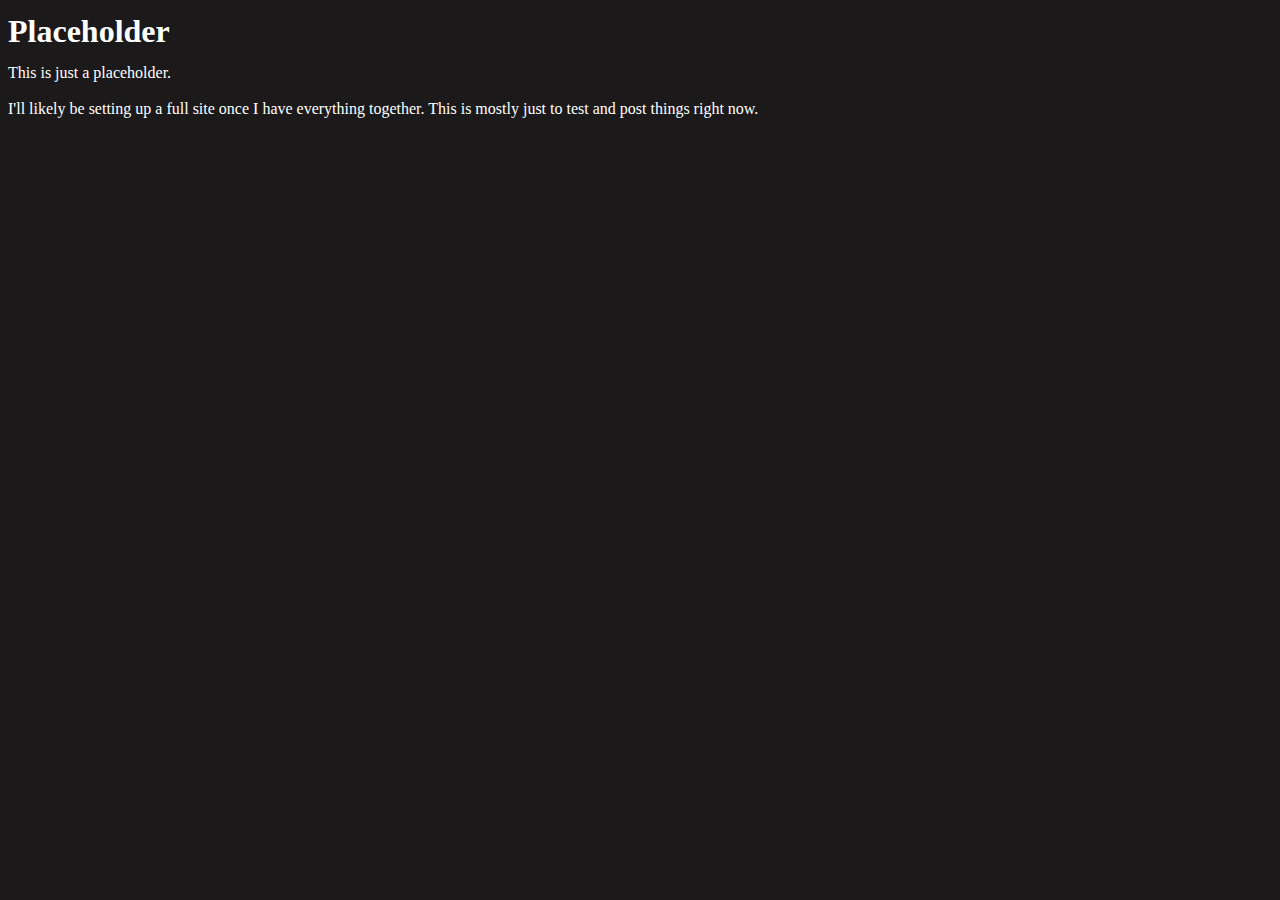
<file: index.html>
<!DOCTYPE html>
<html>
<head>
<link rel="stylesheet" href="styles.css">
</head>
<body>
<h1>Placeholder</h1>
<p>This is just a placeholder.</p>
<p>I'll likely be setting up a full site once I have everything together. This is mostly just to test and post things right now.</p>
</body>
</html>
</file>
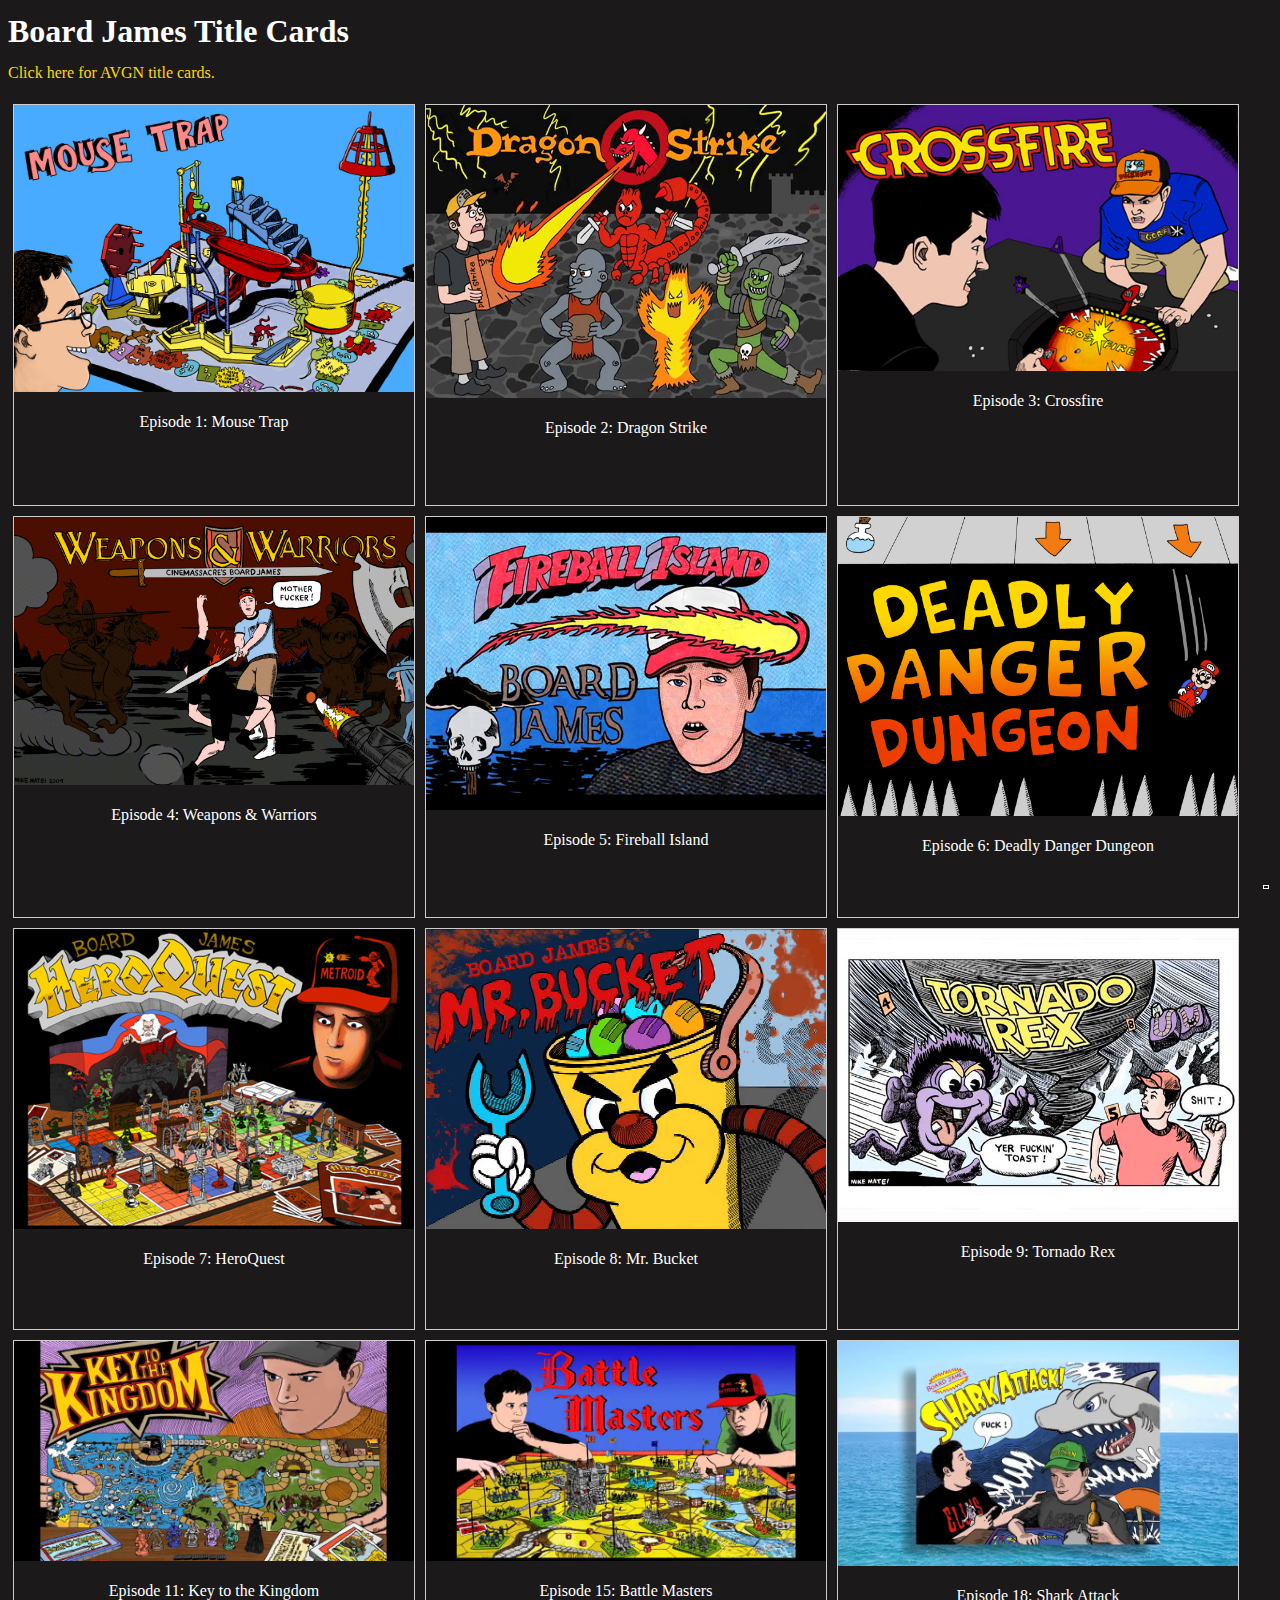
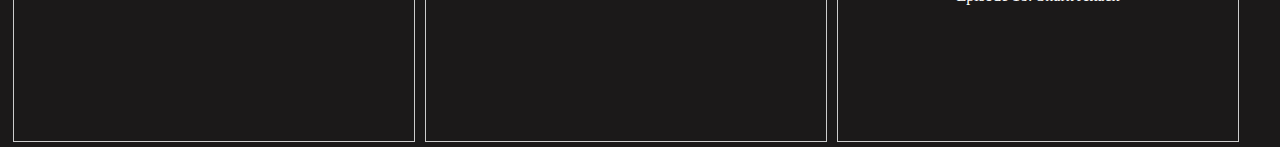
<file: board-james-title-cards.html>
<!DOCTYPE html>
<html>
    <head>
        <title>Board James Title Cards</title>
        <link rel="stylesheet" href="styles.css">
    </head>
    <body>
      <h1>Board James Title Cards</h1>
      <p><a href="title-cards.html">Click here for AVGN title cards.</a></p>
      <div class="gallery">
        <a target="_blank" href="./board-james-title-cards/episode-1.jpg">
          <img src="./board-james-title-cards/episode-1.jpg" alt="Title Card for Board James Episode 1" width="600" height="400">
        </a>
        <div class="desc">Episode 1: Mouse Trap</div>
      </div>
      <div class="gallery">
        <a target="_blank" href="./board-james-title-cards/episode-2.png">
          <img src="./board-james-title-cards/episode-2.png" alt="Title Card for Board James Episode 2" width="600" height="400">
        </a>
        <div class="desc">Episode 2: Dragon Strike</div>
      </div>
      <div class="gallery">
        <a target="_blank" href="./board-james-title-cards/episode-3.jpg">
          <img src="./board-james-title-cards/episode-3.jpg" alt="Title Card for Board James Episode 3" width="600" height="400">
        </a>
        <div class="desc">Episode 3: Crossfire</div>
      </div>
      <div class="gallery">
        <a target="_blank" href="./board-james-title-cards/episode-4.jpg">
          <img src="./board-james-title-cards/episode-4.jpg" alt="Title Card for Board James Episode 4" width="600" height="400">
        </a>
        <div class="desc">Episode 4: Weapons & Warriors</div>
      </div>
      <div class="gallery">
        <a target="_blank" href="./board-james-title-cards/episode-5.png">
          <img src="./board-james-title-cards/episode-5.png" alt="Title Card for Board James Episode 5" width="600" height="400">
        </a>
        <div class="desc">Episode 5: Fireball Island</div>
      </div>
      <div class="gallery">
        <a target="_blank" href="./board-james-title-cards/episode-6.jpg">
          <img src="./board-james-title-cards/episode-6.jpg" alt="Title Card for Board James Episode 6" width="600" height="400">
        </a>
        <div class="desc">Episode 6: Deadly Danger Dungeon</div>
      </div>
      <div class="gallery">
        <a target="_blank" href="./board-james-title-cards/episode-7.jpg">
          <img src="./board-james-title-cards/episode-7.jpg" alt="Title Card for Board James Episode 7" width="600" height="400">
        </a>
        <div class="desc">Episode 7: HeroQuest</div>
      </div>
      <div class="gallery">
        <a target="_blank" href="./board-james-title-cards/episode-8.png">
          <img src="./board-james-title-cards/episode-8.png" alt="Title Card for Board James Episode 8" width="600" height="400">
        </a>
        <div class="desc">Episode 8: Mr. Bucket</div>
      </div>
      <div class="gallery">
        <a target="_blank" href="./board-james-title-cards/episode-9.png">
          <img src="./board-james-title-cards/episode-9.png" alt="Title Card for Board James Episode 9" width="600" height="400">
        </a>
        <div class="desc">Episode 9: Tornado Rex</div>
      </div>
      <div class="gallery">
        <a target="_blank" href="./board-james-title-cards/episode-11.png">
          <img src="./board-james-title-cards/episode-11.png" alt="Title Card for Board James Episode 11" width="600" height="400">
        </a>
        <div class="desc">Episode 11: Key to the Kingdom</div>
      </div>
      <div class="gallery">
        <a target="_blank" href="./board-james-title-cards/episode-15.png">
          <img src="./board-james-title-cards/episode-15.png" alt="Title Card for Board James Episode 4" width="600" height="400">
        </a>
        <div class="desc">Episode 15: Battle Masters</div>
      </div>
      <div class="gallery">
        <a target="_blank" href="./board-james-title-cards/episode-18.png">
          <img src="./board-james-title-cards/episode-18.png" alt="Title Card for Board James Episode 18" width="600" height="400">
        </a>
        <div class="desc">Episode 18: Shark Attack</div>
      </div>
    </body>
    <footer>

    </footer>
</html>
</file>
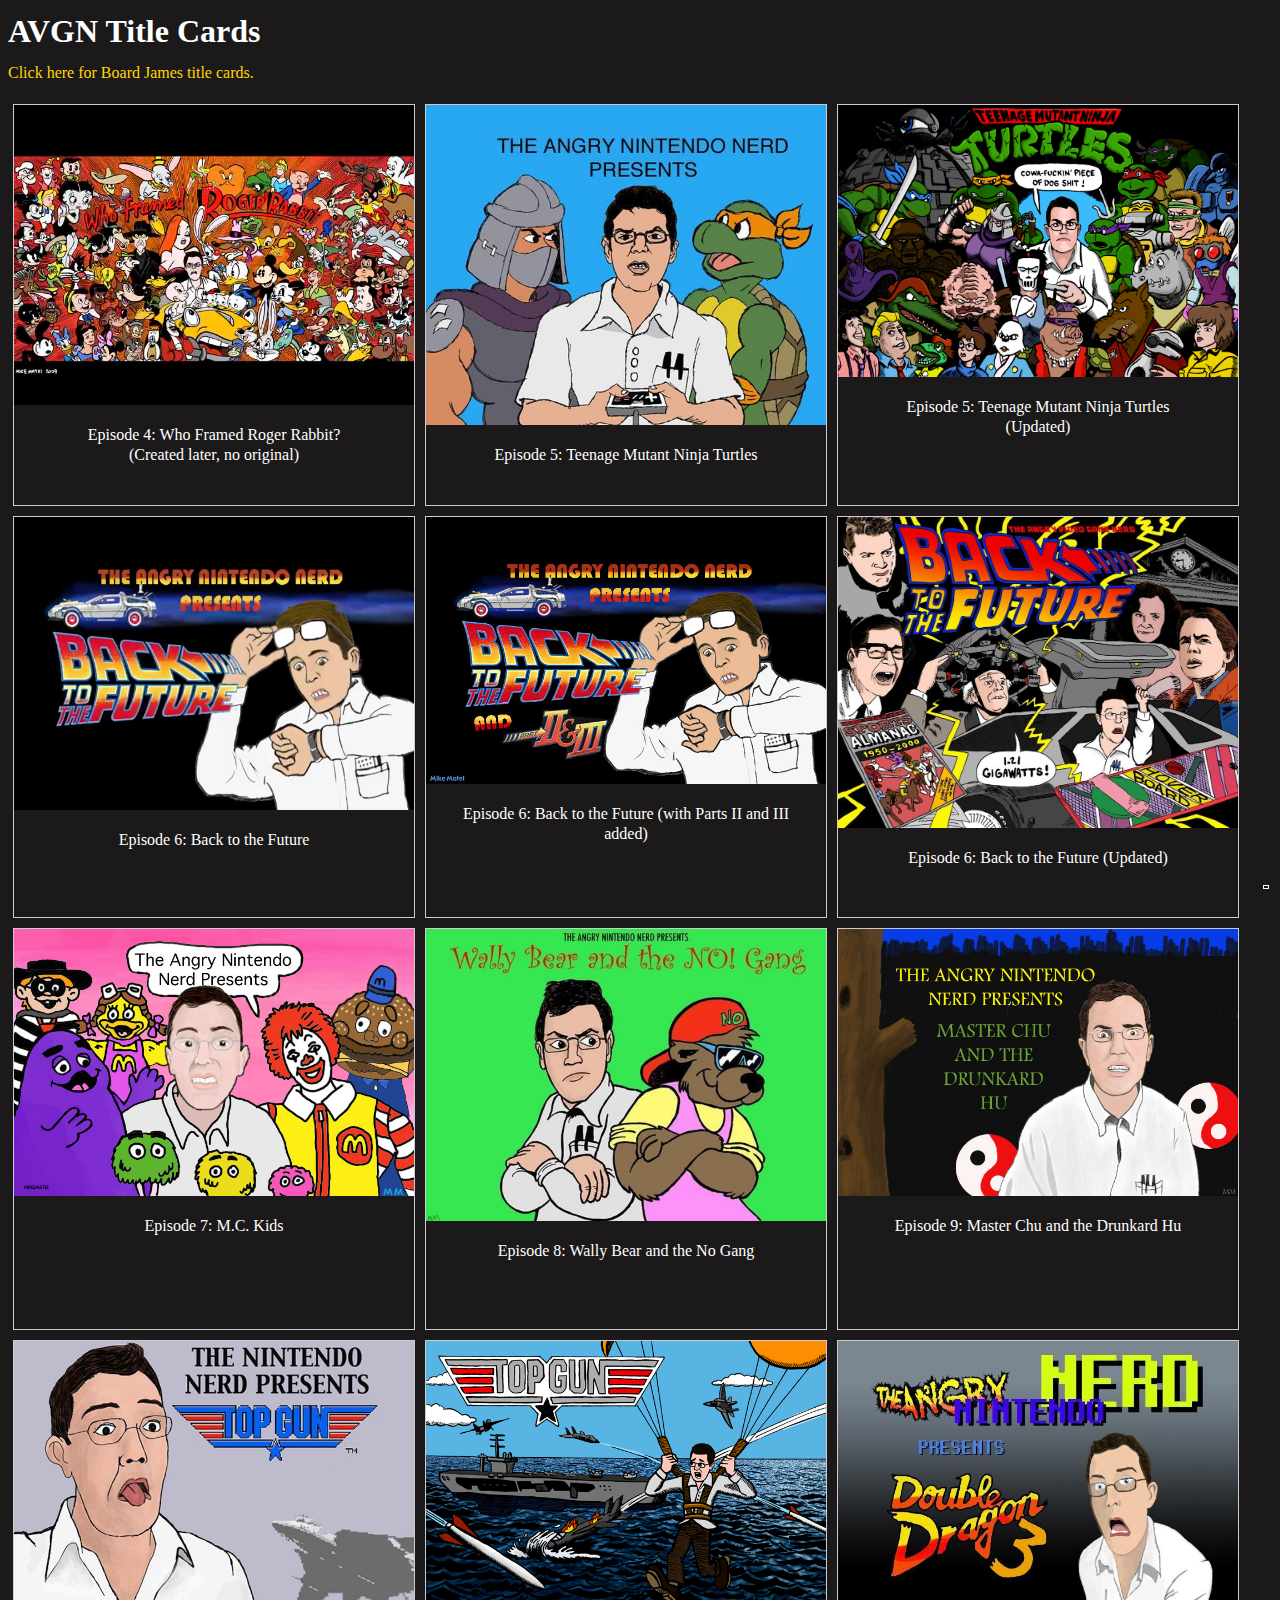
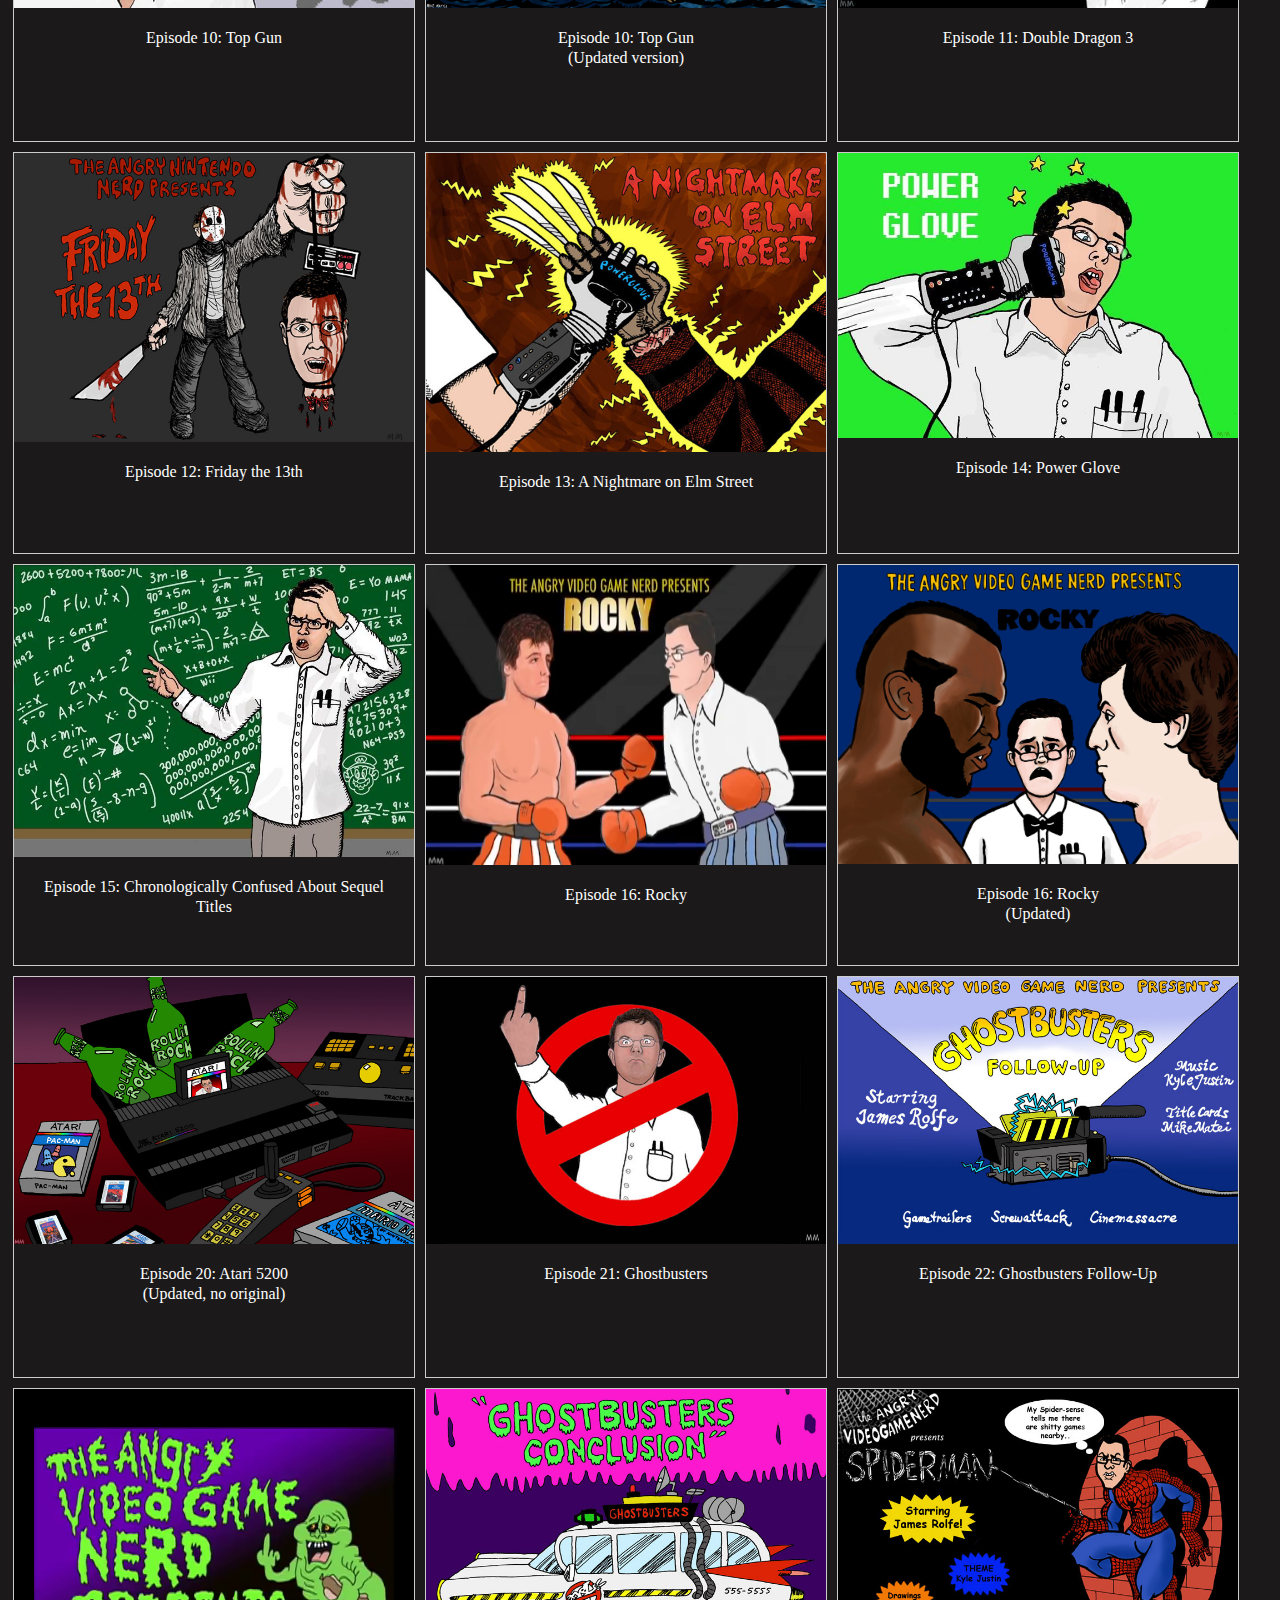
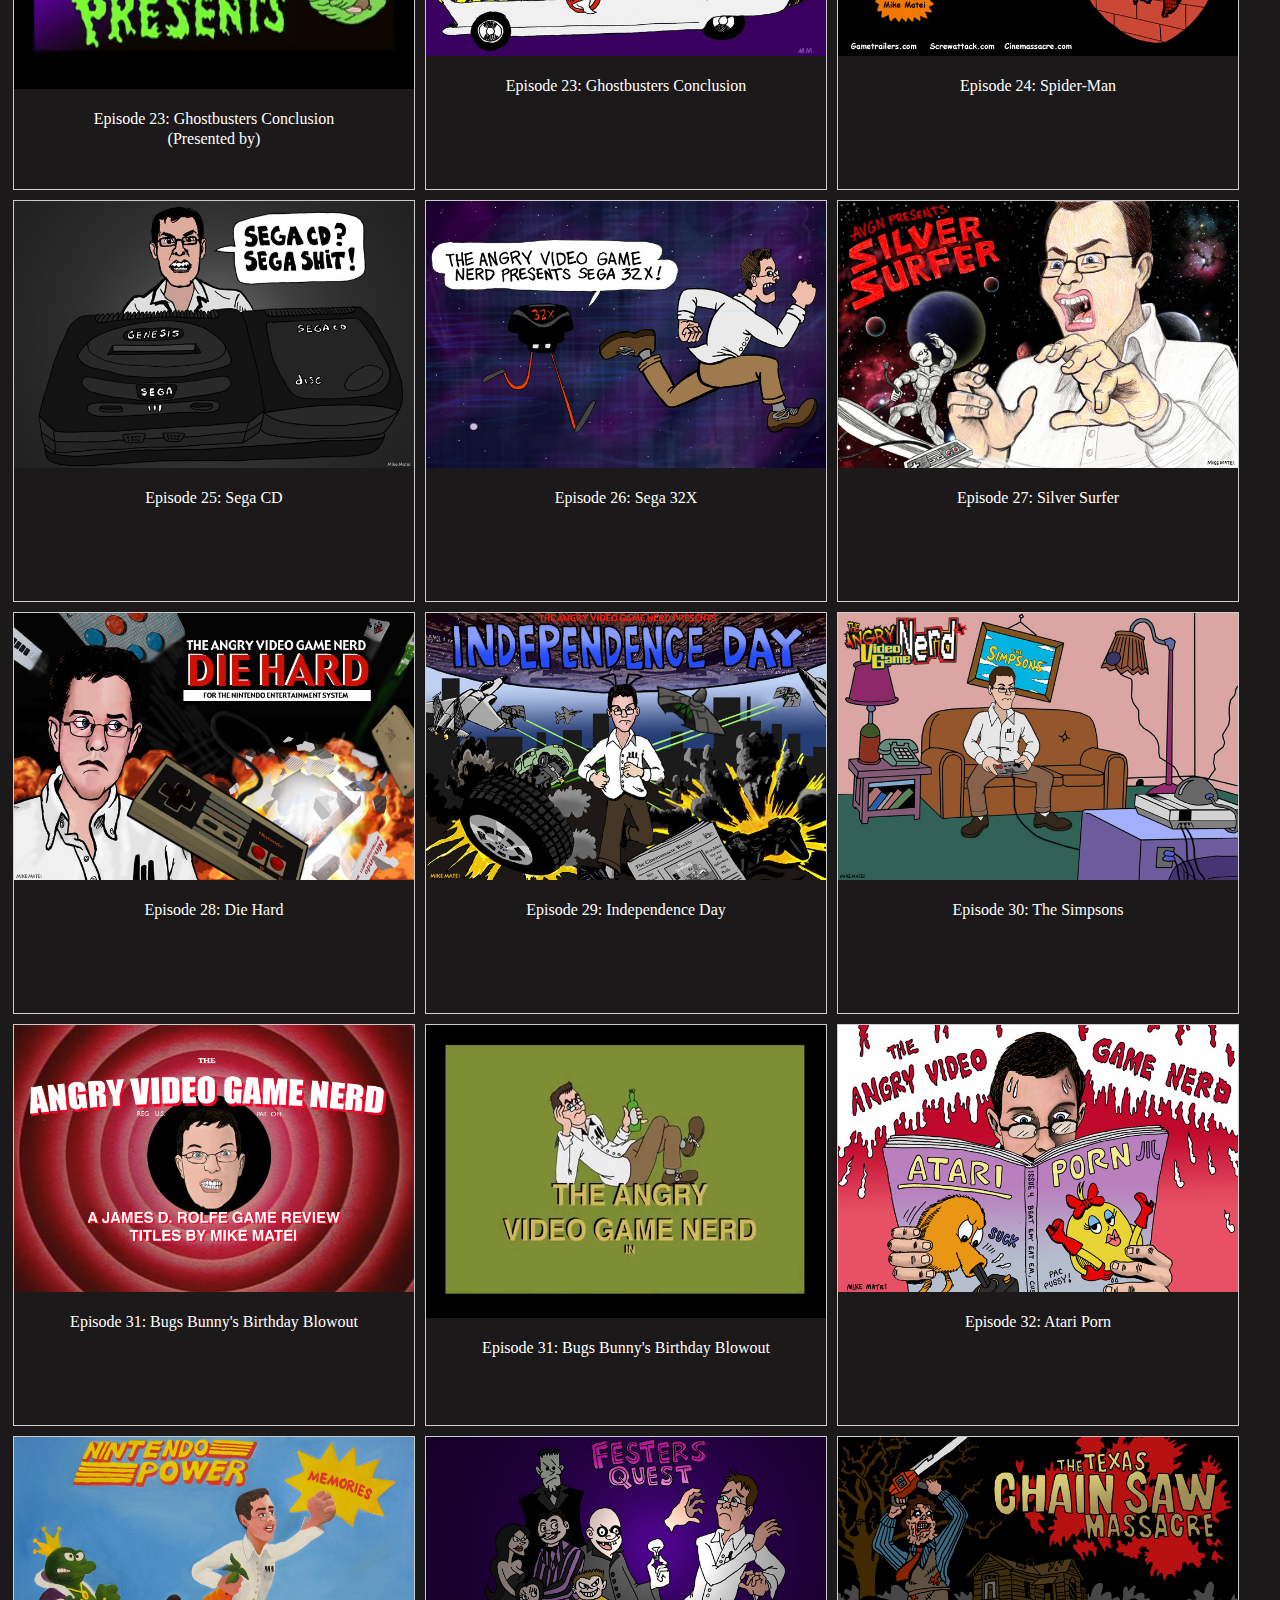
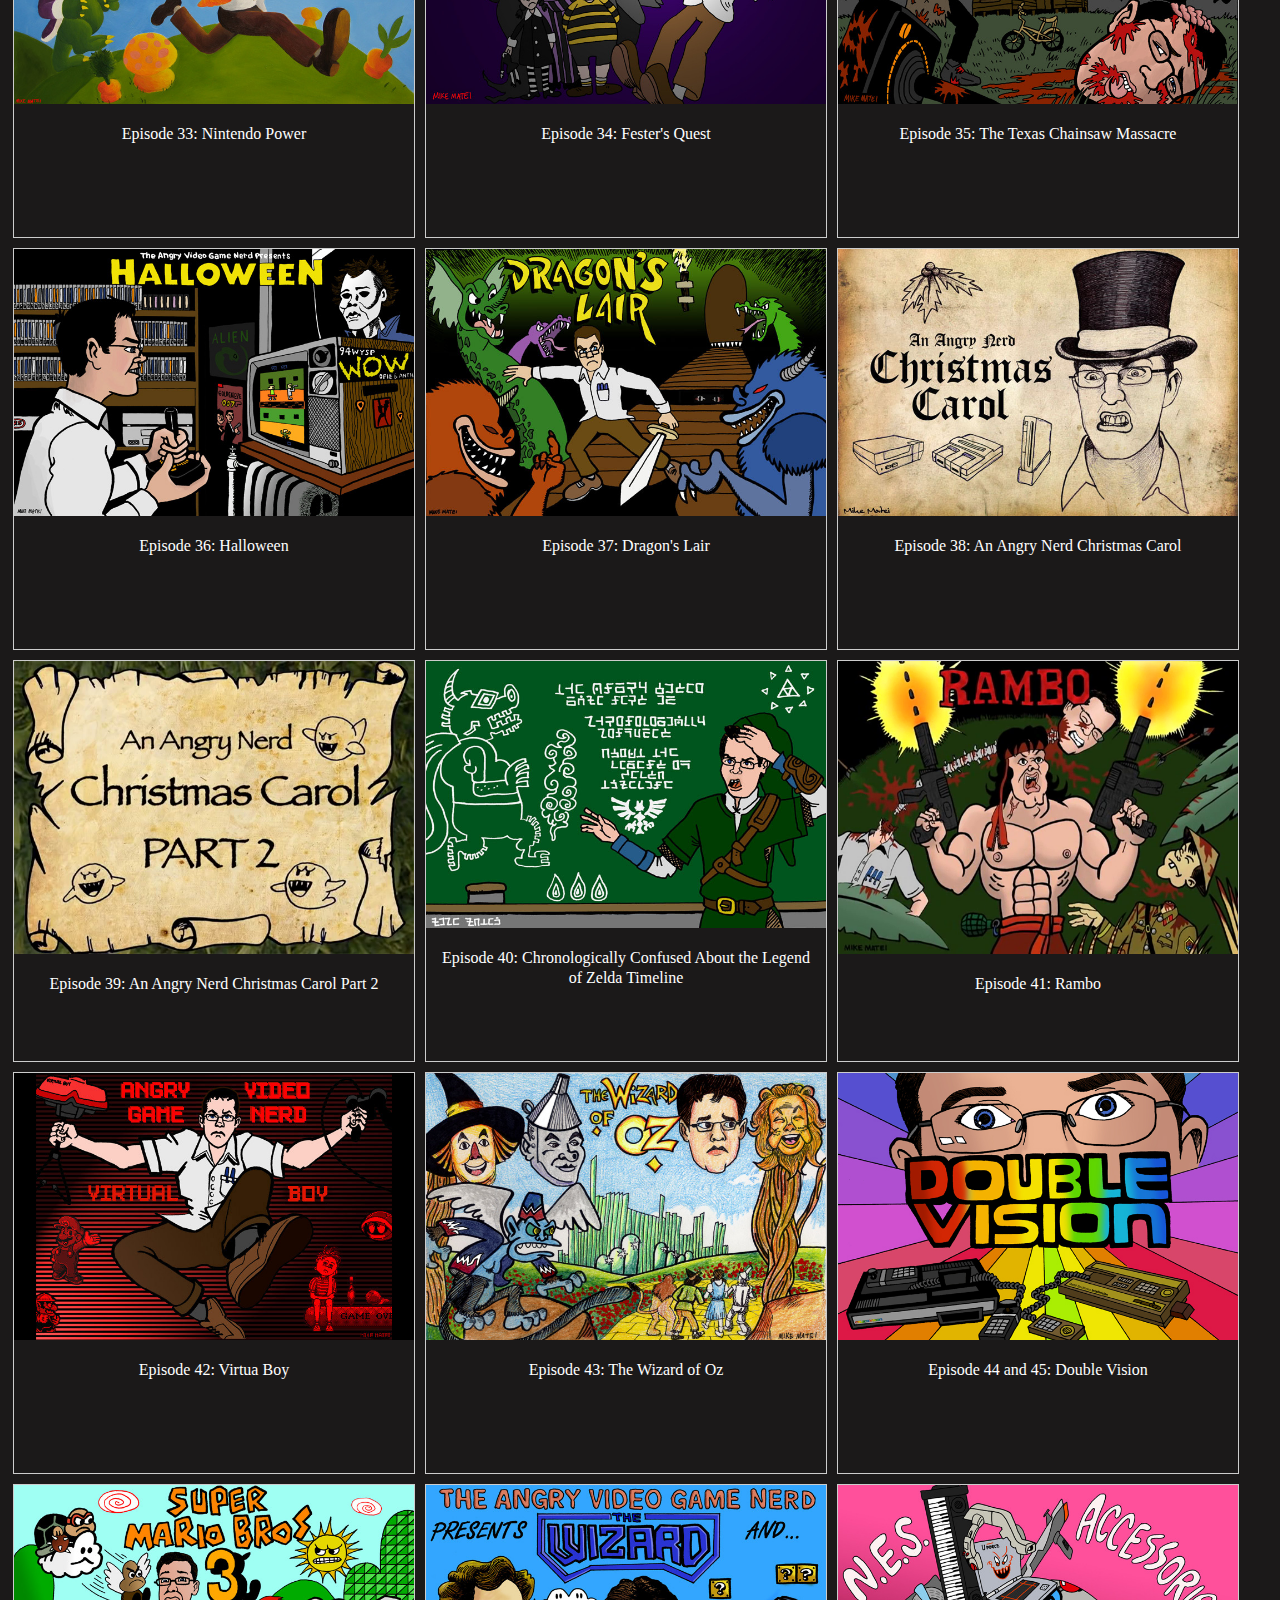
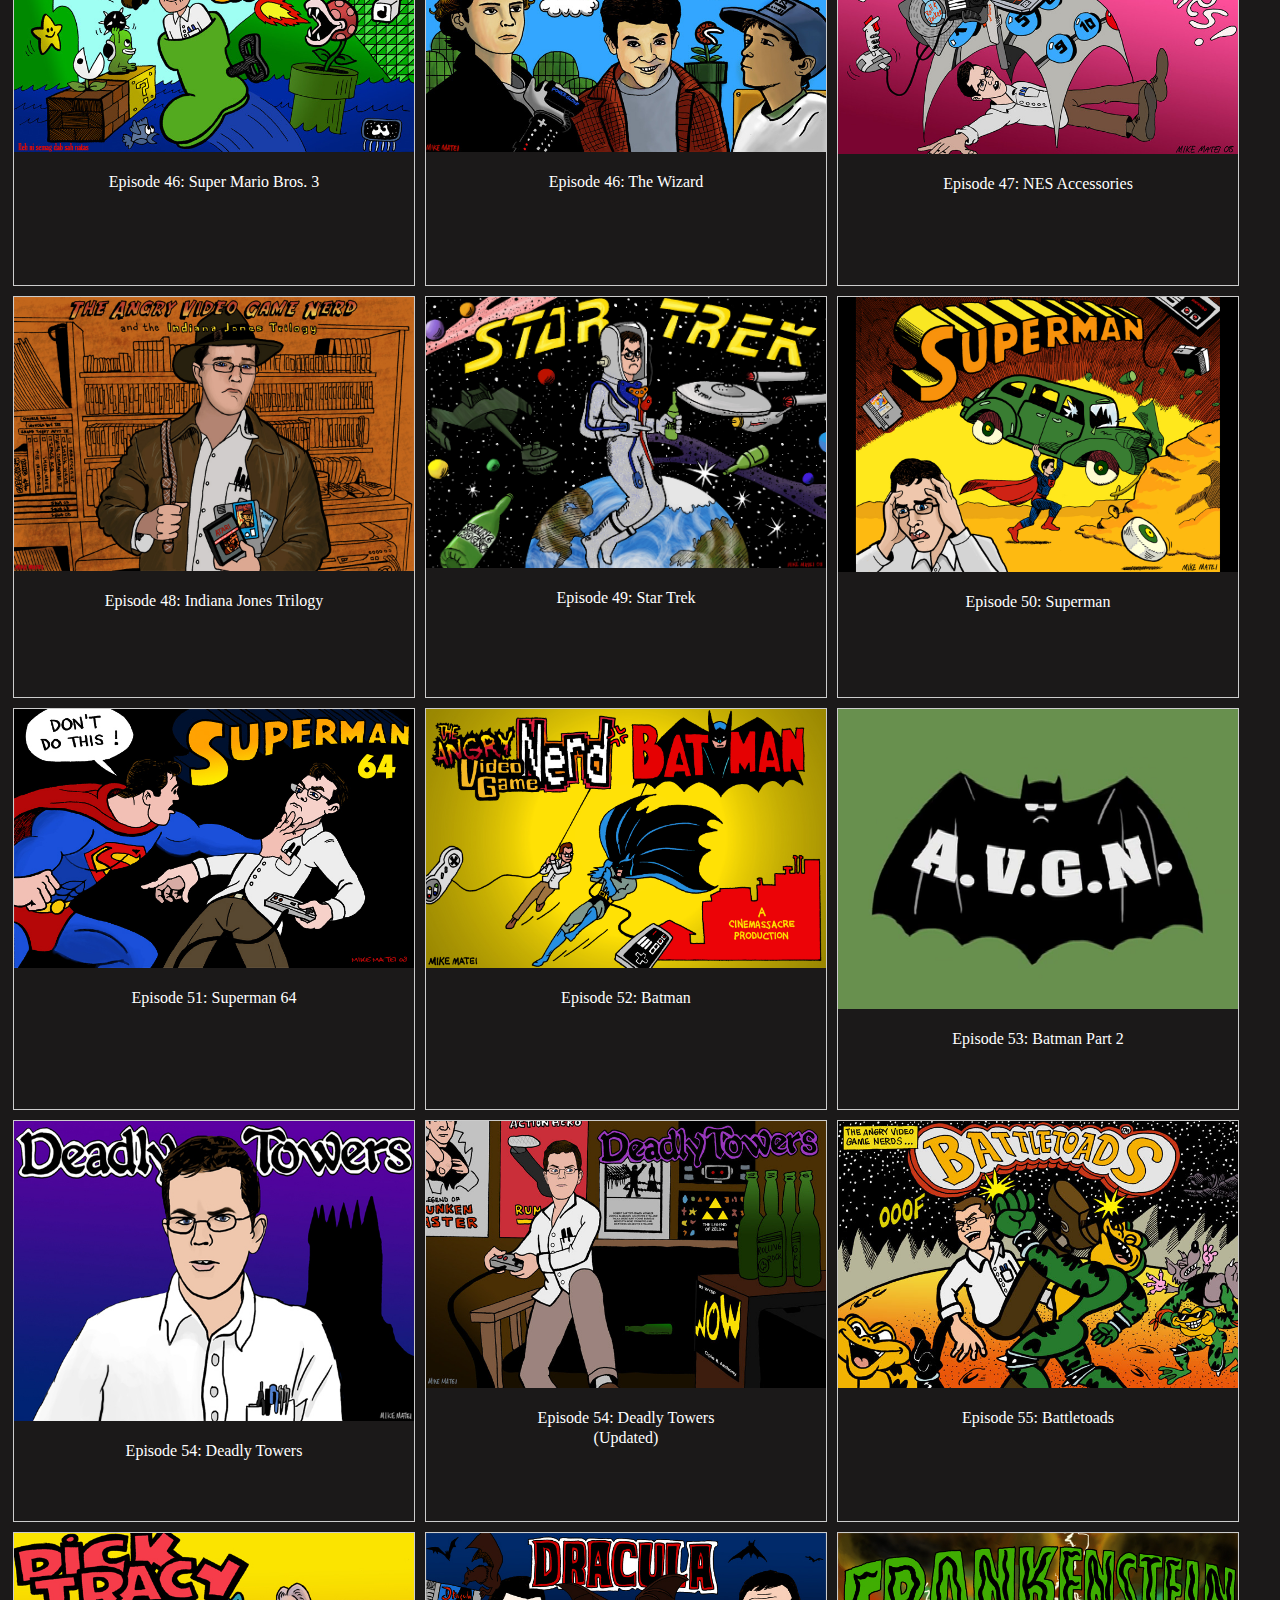
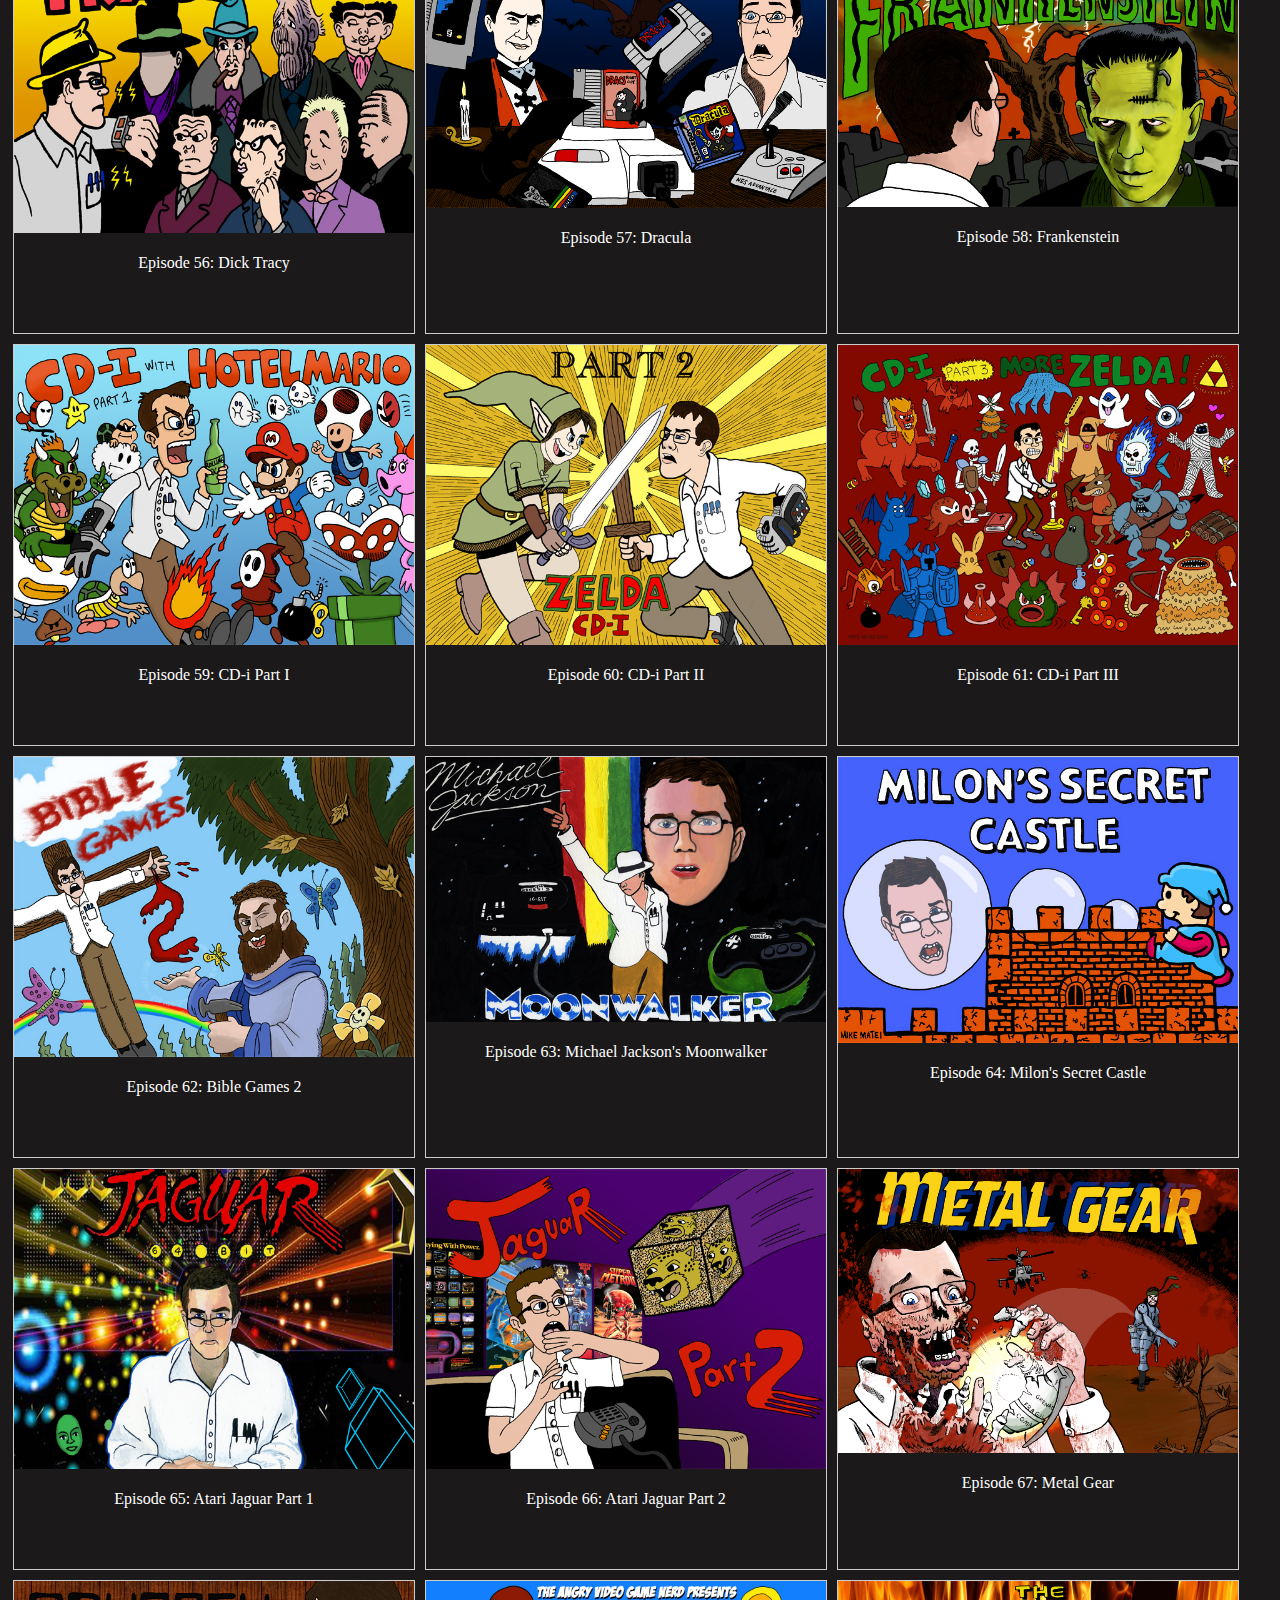
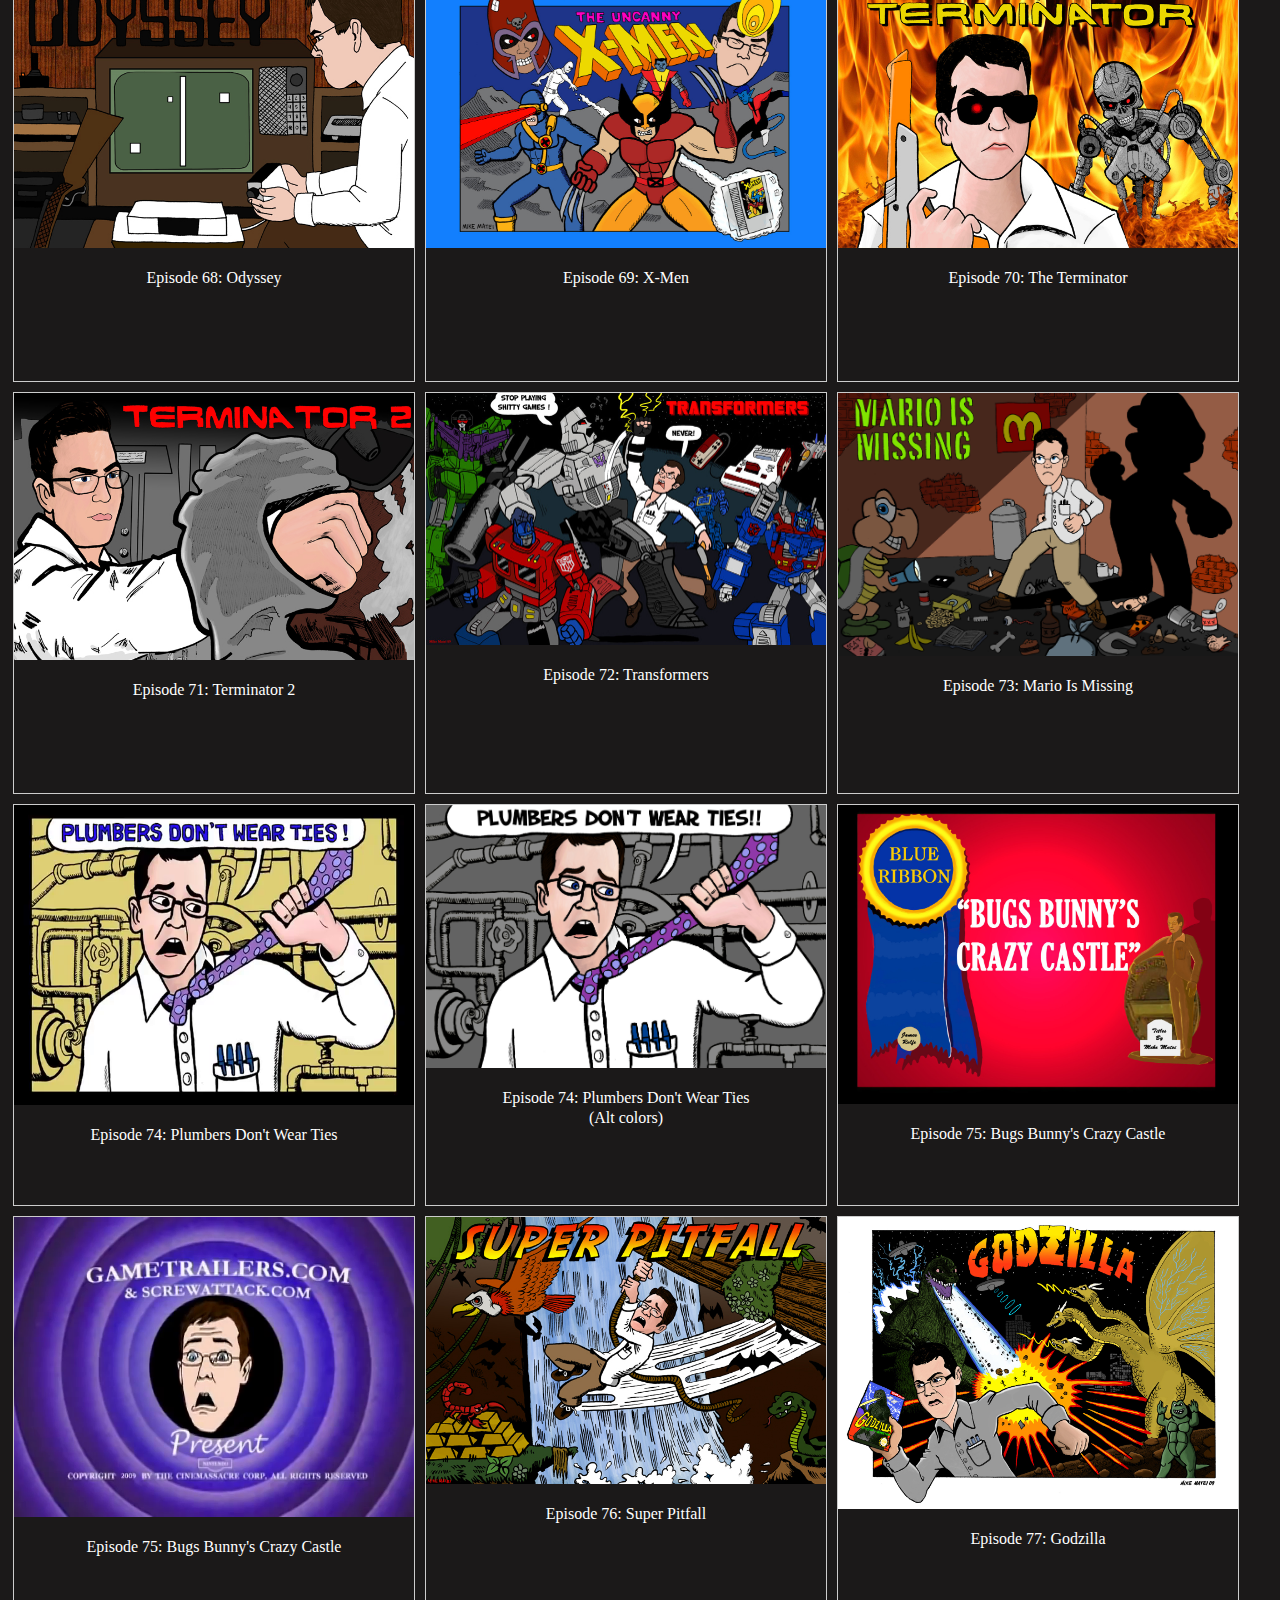
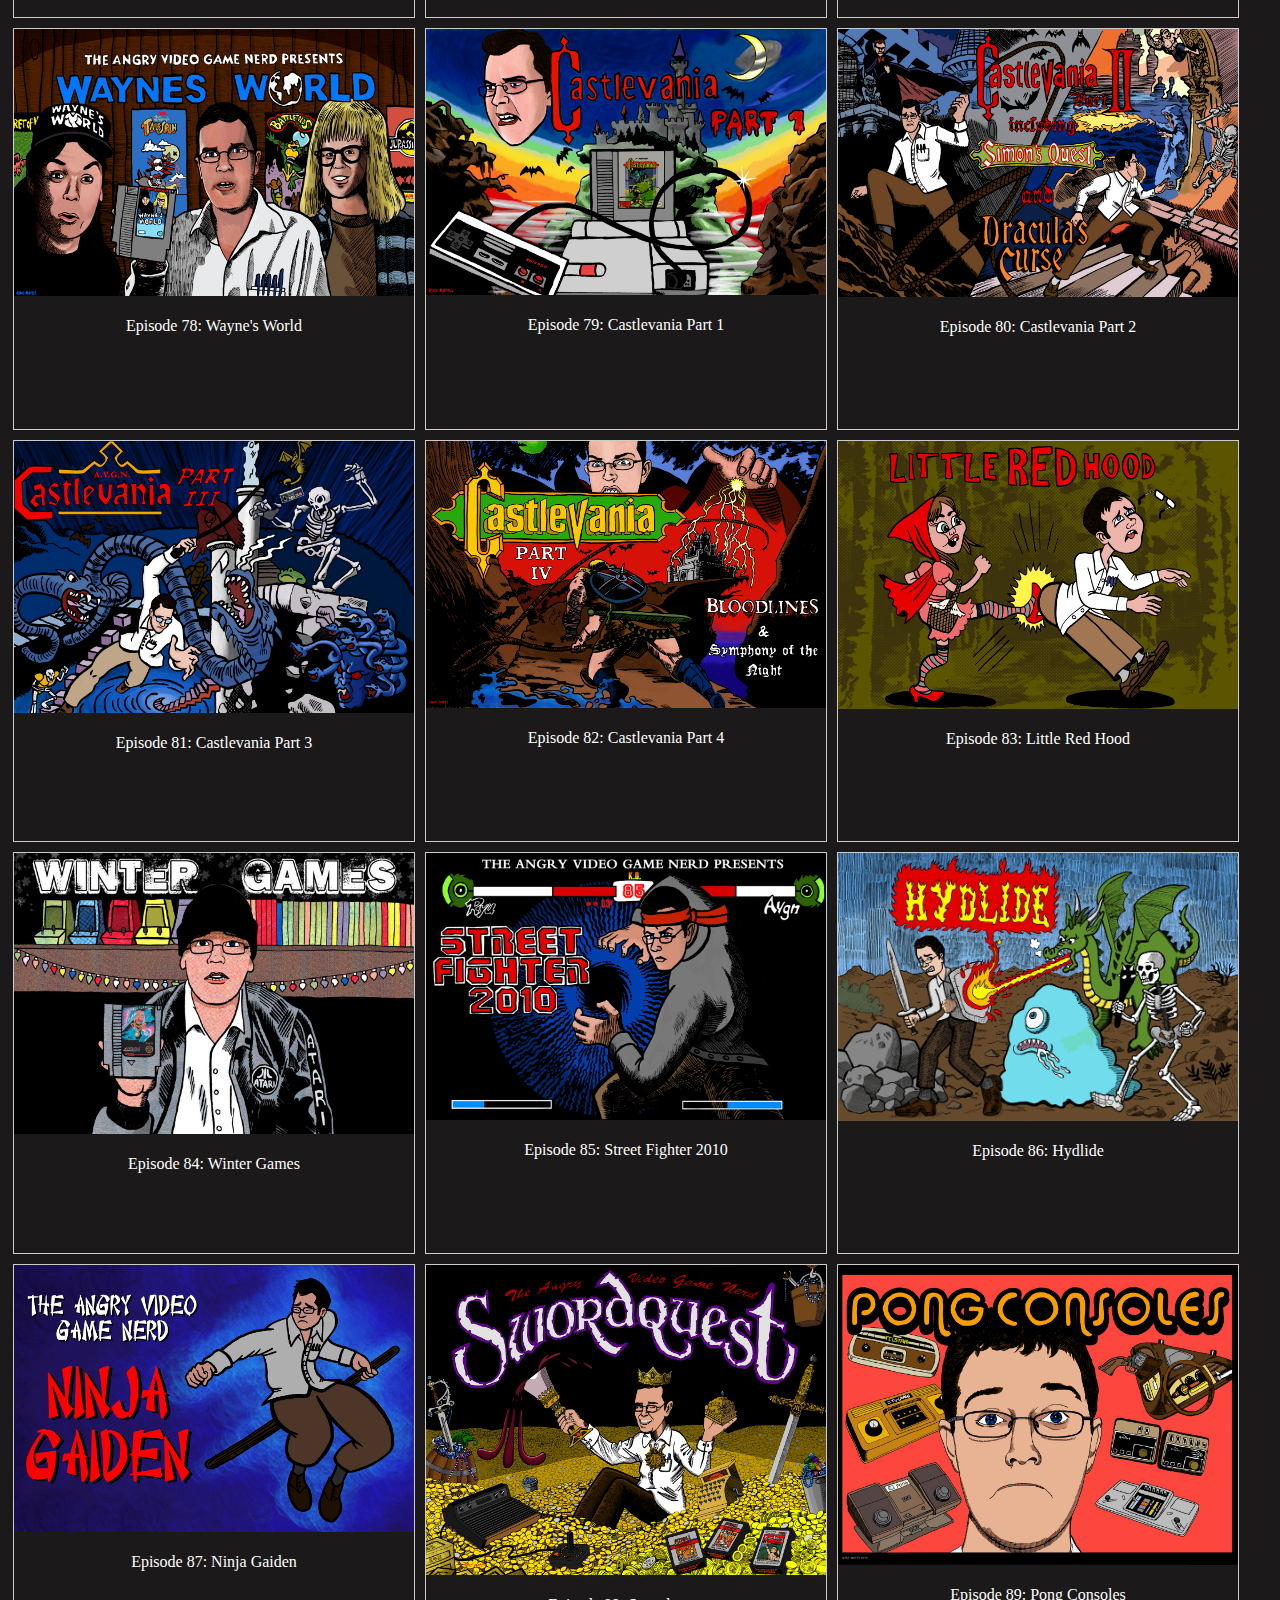
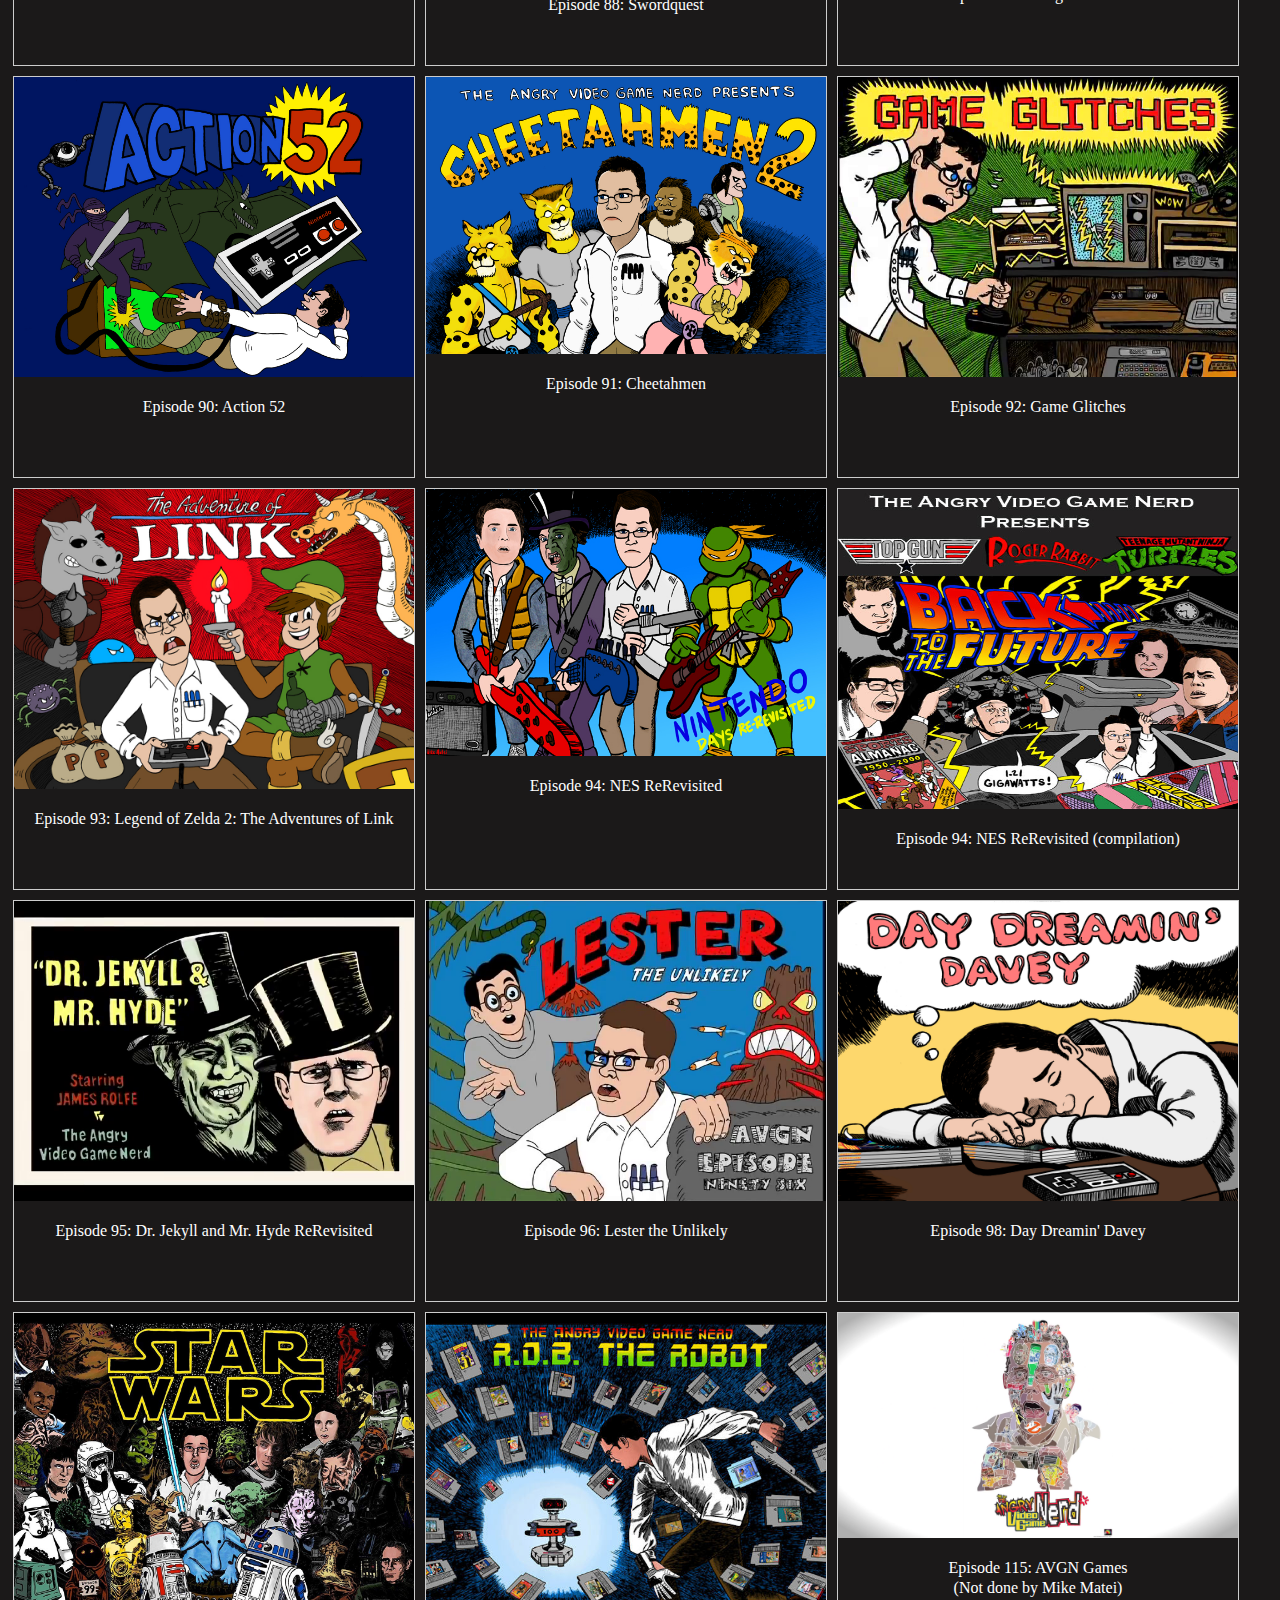
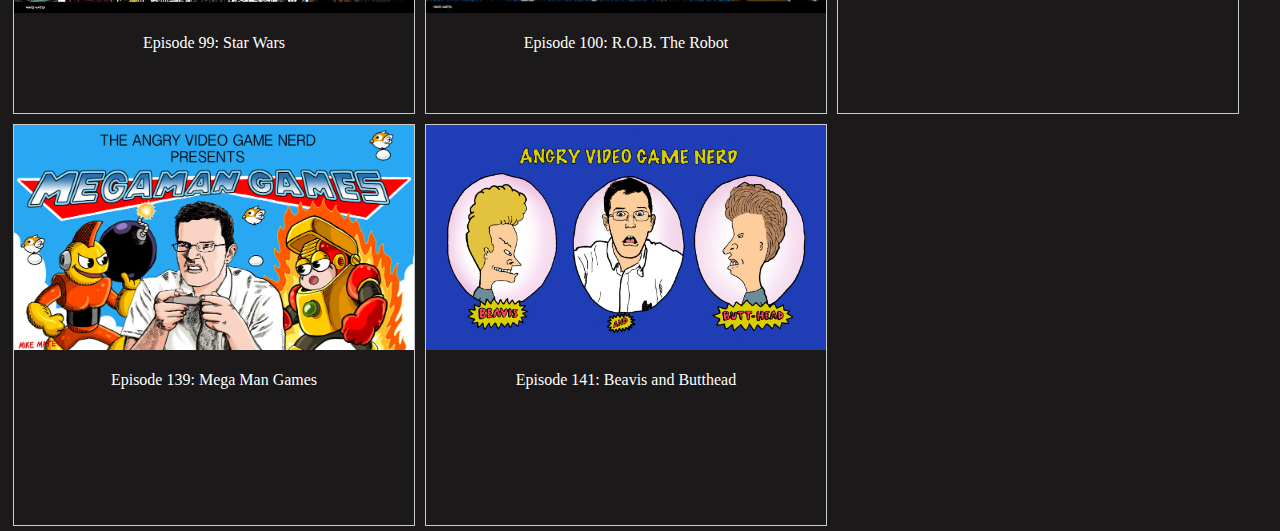
<file: title-cards.html>
<!DOCTYPE html>
<html>
    <head>
        <title>AVGN Title Cards</title>
        <link rel="stylesheet" href="styles.css">
    </head>
    <body>
      <h1>AVGN Title Cards</h1>
        <p><a href="board-james-title-cards.html">Click here for Board James title cards.</a></p>
        <div class="gallery">
          <a target="_blank" href="./title-cards/episode-4.png">
            <img src="./title-cards/episode-4.png" alt="Title Card for AVGN Episode 4" width="600" height="400">
          </a>
          <div class="desc">Episode 4: Who Framed Roger Rabbit?<br>(Created later, no original)</div>
        </div>
        <div class="gallery">
          <a target="_blank" href="./title-cards/episode-5.jpg">
            <img src="./title-cards/episode-5.jpg" alt="Title Card for AVGN Episode 5" width="600" height="400">
          </a>
          <div class="desc">Episode 5: Teenage Mutant Ninja Turtles</div>
        </div>
        <div class="gallery">
          <a target="_blank" href="./title-cards/episode-5b.jpg">
            <img src="./title-cards/episode-5b.jpg" alt="Title Card for AVGN Episode 5" width="600" height="400">
          </a>
          <div class="desc">Episode 5: Teenage Mutant Ninja Turtles<br>(Updated)</div>
        </div>
        <div class="gallery">
            <a target="_blank" href="./title-cards/episode-6.png">
              <img src="./title-cards/episode-6.png" alt="Title Card for AVGN Episode 6" width="600" height="400">
            </a>
            <div class="desc">Episode 6: Back to the Future</div>
        </div>
        <div class="gallery">
          <a target="_blank" href="./title-cards/episode-6b.jpg">
            <img src="./title-cards/episode-6b.jpg" alt="Title Card for AVGN Episode 6" width="600" height="400">
          </a>
          <div class="desc">Episode 6: Back to the Future (with Parts II and III added)</div>
        </div>
        <div class="gallery">
          <a target="_blank" href="./title-cards/episode-6c.jpg">
            <img src="./title-cards/episode-6c.jpg" alt="Title Card for AVGN Episode 6" width="600" height="400">
          </a>
          <div class="desc">Episode 6: Back to the Future (Updated)</div>
        </div>
        <div class="gallery">
            <a target="_blank" href="./title-cards/episode-7.jpg">
              <img src="./title-cards/episode-7.jpg" alt="Title Card for AVGN Episode 7" width="600" height="400">
            </a>
            <div class="desc">Episode 7: M.C. Kids</div>
        </div>
        <div class="gallery">
            <a target="_blank" href="./title-cards/episode-8.jpg">
              <img src="./title-cards/episode-8.jpg" alt="Title Card for AVGN Episode 8" width="600" height="400">
            </a>
            <div class="desc">Episode 8: Wally Bear and the No Gang</div>
        </div>
        <div class="gallery">
            <a target="_blank" href="./title-cards/episode-9.jpg">
              <img src="./title-cards/episode-9.jpg" alt="Title Card for AVGN Episode 9" width="600" height="400">
            </a>
            <div class="desc">Episode 9: Master Chu and the Drunkard Hu</div>
        </div>
        <div class="gallery">
          <a target="_blank" href="./title-cards/episode-10.jpg">
            <img src="./title-cards/episode-10.jpg" alt="Title Card for AVGN Episode 10" width="600" height="400">
          </a>
          <div class="desc">Episode 10: Top Gun</div>
      </div>
      <div class="gallery">
        <a target="_blank" href="./title-cards/episode-10b.jpg">
          <img src="./title-cards/episode-10b.jpg" alt="Title Card for AVGN Episode 11" width="600" height="400">
        </a>
        <div class="desc">Episode 10: Top Gun<br>(Updated version)</div>
      </div>
      <div class="gallery">
            <a target="_blank" href="./title-cards/episode-11.jpg">
              <img src="./title-cards/episode-11.jpg" alt="Title Card for AVGN Episode 12" width="600" height="400">
            </a>
            <div class="desc">Episode 11: Double Dragon 3</div>
        </div>
        <div class="gallery">
            <a target="_blank" href="./title-cards/episode-12.jpg">
              <img src="./title-cards/episode-12.jpg" alt="Title Card for AVGN Episode 13" width="600" height="400">
            </a>
            <div class="desc">Episode 12: Friday the 13th</div>
        </div>
        <div class="gallery">
            <a target="_blank" href="./title-cards/episode-13.jpg">
              <img src="./title-cards/episode-13.jpg" alt="Title Card for AVGN Episode 14" width="600" height="400">
            </a>
            <div class="desc">Episode 13: A Nightmare on Elm Street</div>
        </div>
        <div class="gallery">
            <a target="_blank" href="./title-cards/episode-14.jpg">
              <img src="./title-cards/episode-14.jpg" alt="Title Card for AVGN Episode " width="600" height="400">
            </a>
            <div class="desc">Episode 14: Power Glove</div>
        </div>
        <div class="gallery">
            <a target="_blank" href="./title-cards/episode-15.jpg">
              <img src="./title-cards/episode-15.jpg" alt="Title Card for AVGN Episode " width="600" height="400">
            </a>
            <div class="desc">Episode 15: Chronologically Confused About Sequel Titles</div>
        </div>
        <div class="gallery">
          <a target="_blank" href="./title-cards/episode-16.png">
            <img src="./title-cards/episode-16.png" alt="Title Card for AVGN Episode " width="600" height="400">
          </a>
          <div class="desc">Episode 16: Rocky</div>
        </div>
        <div class="gallery">
          <a target="_blank" href="./title-cards/episode-16b.jpg">
            <img src="./title-cards/episode-16b.jpg" alt="Title Card for AVGN Episode " width="600" height="400">
          </a>
        <div class="desc">Episode 16: Rocky<br>(Updated)</div>
        </div>
      <div class="gallery">
            <a target="_blank" href="./title-cards/episode-20-dvd.jpg">
              <img src="./title-cards/episode-20-dvd.jpg" alt="Title Card for AVGN Episode " width="600" height="400">
            </a>
            <div class="desc">Episode 20: Atari 5200<br>(Updated, no original)</div>
        </div>
        <div class="gallery">
            <a target="_blank" href="./title-cards/episode-21.jpg">
              <img src="./title-cards/episode-21.jpg" alt="Title Card for AVGN Episode " width="600" height="400">
            </a>
            <div class="desc">Episode 21: Ghostbusters</div>
        </div>
        <div class="gallery">
            <a target="_blank" href="./title-cards/episode-22.jpg">
              <img src="./title-cards/episode-22.jpg" alt="Title Card for AVGN Episode " width="600" height="400">
            </a>
            <div class="desc">Episode 22: Ghostbusters Follow-Up</div>
        </div>
        <div class="gallery">
            <a target="_blank" href="./title-cards/episode-23a.png">
              <img src="./title-cards/episode-23a.png" alt="Title Card for AVGN Episode " width="600" height="400">
            </a>
            <div class="desc">Episode 23: Ghostbusters Conclusion<br>(Presented by)</div>
        </div>
        <div class="gallery">
            <a target="_blank" href="./title-cards/episode-23b.jpg">
              <img src="./title-cards/episode-23b.jpg" alt="Title Card for AVGN Episode " width="600" height="400">
            </a>
            <div class="desc">Episode 23: Ghostbusters Conclusion</div>
        </div>
        <div class="gallery">
            <a target="_blank" href="./title-cards/episode-24.jpg">
              <img src="./title-cards/episode-24.jpg" alt="Title Card for AVGN Episode " width="600" height="400">
            </a>
            <div class="desc">Episode 24: Spider-Man</div>
        </div>
        <div class="gallery">
            <a target="_blank" href="./title-cards/episode-25.jpg">
              <img src="./title-cards/episode-25.jpg" alt="Title Card for AVGN Episode " width="600" height="400">
            </a>
            <div class="desc">Episode 25: Sega CD</div>
        </div>
        <div class="gallery">
            <a target="_blank" href="./title-cards/episode-26.jpg">
              <img src="./title-cards/episode-26.jpg" alt="Title Card for AVGN Episode " width="600" height="400">
            </a>
            <div class="desc">Episode 26: Sega 32X</div>
        </div>
        <div class="gallery">
            <a target="_blank" href="./title-cards/episode-27.jpg">
              <img src="./title-cards/episode-27.jpg" alt="Title Card for AVGN Episode " width="600" height="400">
            </a>
            <div class="desc">Episode 27: Silver Surfer</div>
        </div>
        <div class="gallery">
            <a target="_blank" href="./title-cards/episode-28.jpg">
              <img src="./title-cards/episode-28.jpg" alt="Title Card for AVGN Episode " width="600" height="400">
            </a>
            <div class="desc">Episode 28: Die Hard</div>
        </div>
        <div class="gallery">
            <a target="_blank" href="./title-cards/episode-29.jpg">
              <img src="./title-cards/episode-29.jpg" alt="Title Card for AVGN Episode " width="600" height="400">
            </a>
            <div class="desc">Episode 29: Independence Day</div>
        </div>
        <div class="gallery">
            <a target="_blank" href="./title-cards/episode-30.jpg">
              <img src="./title-cards/episode-30.jpg" alt="Title Card for AVGN Episode " width="600" height="400">
            </a>
            <div class="desc">Episode 30: The Simpsons</div>
        </div>
        <div class="gallery">
            <a target="_blank" href="./title-cards/episode-31.jpg">
              <img src="./title-cards/episode-31.jpg" alt="Title Card for AVGN Episode " width="600" height="400">
            </a>
            <div class="desc">Episode 31: Bugs Bunny's Birthday Blowout</div>
        </div>
        <div class="gallery">
            <a target="_blank" href="./title-cards/episode-31b.png">
              <img src="./title-cards/episode-31b.png" alt="Title Card for AVGN Episode " width="600" height="400">
            </a>
            <div class="desc">Episode 31: Bugs Bunny's Birthday Blowout</div>
        </div>
        <div class="gallery">
            <a target="_blank" href="./title-cards/episode-32.jpg">
              <img src="./title-cards/episode-32.jpg" alt="Title Card for AVGN Episode " width="600" height="400">
            </a>
            <div class="desc">Episode 32: Atari Porn</div>
        </div>
        <div class="gallery">
            <a target="_blank" href="./title-cards/episode-33.jpg">
              <img src="./title-cards/episode-33.jpg" alt="Title Card for AVGN Episode " width="600" height="400">
            </a>
            <div class="desc">Episode 33: Nintendo Power</div>
        </div>
        <div class="gallery">
            <a target="_blank" href="./title-cards/episode-34.jpg">
              <img src="./title-cards/episode-34.jpg" alt="Title Card for AVGN Episode " width="600" height="400">
            </a>
            <div class="desc">Episode 34: Fester's Quest</div>
        </div>
        <div class="gallery">
            <a target="_blank" href="./title-cards/episode-35.jpg">
              <img src="./title-cards/episode-35.jpg" alt="Title Card for AVGN Episode " width="600" height="400">
            </a>
            <div class="desc">Episode 35: The Texas Chainsaw Massacre</div>
        </div>
        <div class="gallery">
            <a target="_blank" href="./title-cards/episode-36.jpg">
              <img src="./title-cards/episode-36.jpg" alt="Title Card for AVGN Episode " width="600" height="400">
            </a>
            <div class="desc">Episode 36: Halloween</div>
        </div>
        <div class="gallery">
            <a target="_blank" href="./title-cards/episode-37.jpg">
              <img src="./title-cards/episode-37.jpg" alt="Title Card for AVGN Episode " width="600" height="400">
            </a>
            <div class="desc">Episode 37: Dragon's Lair</div>
        </div>
        <div class="gallery">
            <a target="_blank" href="./title-cards/episode-38.jpg">
              <img src="./title-cards/episode-38.jpg" alt="Title Card for AVGN Episode " width="600" height="400">
            </a>
            <div class="desc">Episode 38: An Angry Nerd Christmas Carol</div>
        </div>
        <div class="gallery">
            <a target="_blank" href="./title-cards/episode-39.png">
              <img src="./title-cards/episode-39.png" alt="Title Card for AVGN Episode " width="600" height="400">
            </a>
            <div class="desc">Episode 39: An Angry Nerd Christmas Carol Part 2</div>
        </div>
        <div class="gallery">
            <a target="_blank" href="./title-cards/episode-40.jpg">
              <img src="./title-cards/episode-40.jpg" alt="Title Card for AVGN Episode " width="600" height="400">
            </a>
            <div class="desc">Episode 40: Chronologically Confused About the Legend of Zelda Timeline</div>
        </div>
        <div class="gallery">
            <a target="_blank" href="./title-cards/episode-41.png">
              <img src="./title-cards/episode-41.png" alt="Title Card for AVGN Episode " width="600" height="400">
            </a>
            <div class="desc">Episode 41: Rambo</div>
        </div>
        <div class="gallery">
            <a target="_blank" href="./title-cards/episode-42.jpg">
              <img src="./title-cards/episode-42.jpg" alt="Title Card for AVGN Episode " width="600" height="400">
            </a>
            <div class="desc">Episode 42: Virtua Boy</div>
        </div>
        <div class="gallery">
            <a target="_blank" href="./title-cards/episode-43.jpg">
              <img src="./title-cards/episode-43.jpg" alt="Title Card for AVGN Episode " width="600" height="400">
            </a>
            <div class="desc">Episode 43: The Wizard of Oz</div>
        </div>
        <div class="gallery">
            <a target="_blank" href="./title-cards/episode-44.jpg">
              <img src="./title-cards/episode-44.jpg" alt="Title Card for AVGN Episode " width="600" height="400">
            </a>
            <div class="desc">Episode 44 and 45: Double Vision</div>
        </div>
        <div class="gallery">
            <a target="_blank" href="./title-cards/episode-46a.jpg">
              <img src="./title-cards/episode-46a.jpg" alt="Title Card for AVGN Episode " width="600" height="400">
            </a>
            <div class="desc">Episode 46: Super Mario Bros. 3</div>
        </div>
        <div class="gallery">
            <a target="_blank" href="./title-cards/episode-46b.jpg">
              <img src="./title-cards/episode-46b.jpg" alt="Title Card for AVGN Episode " width="600" height="400">
            </a>
            <div class="desc">Episode 46: The Wizard</div>
        </div>
        <div class="gallery">
            <a target="_blank" href="./title-cards/episode-47.jpg">
              <img src="./title-cards/episode-47.jpg" alt="Title Card for AVGN Episode " width="600" height="400">
            </a>
            <div class="desc">Episode 47: NES Accessories</div>
        </div>
        <div class="gallery">
            <a target="_blank" href="./title-cards/episode-48.jpg">
              <img src="./title-cards/episode-48.jpg" alt="Title Card for AVGN Episode " width="600" height="400">
            </a>
            <div class="desc">Episode 48: Indiana Jones Trilogy</div>
        </div>
        <div class="gallery">
            <a target="_blank" href="./title-cards/episode-49.jpg">
              <img src="./title-cards/episode-49.jpg" alt="Title Card for AVGN Episode " width="600" height="400">
            </a>
            <div class="desc">Episode 49: Star Trek</div>
        </div>
        <div class="gallery">
            <a target="_blank" href="./title-cards/episode-50.jpg">
              <img src="./title-cards/episode-50.jpg" alt="Title Card for AVGN Episode " width="600" height="400">
            </a>
            <div class="desc">Episode 50: Superman</div>
        </div>
        <div class="gallery">
            <a target="_blank" href="./title-cards/episode-51.jpg">
              <img src="./title-cards/episode-51.jpg" alt="Title Card for AVGN Episode " width="600" height="400">
            </a>
            <div class="desc">Episode 51: Superman 64</div>
        </div>
        <div class="gallery">
            <a target="_blank" href="./title-cards/episode-52.jpg">
              <img src="./title-cards/episode-52.jpg" alt="Title Card for AVGN Episode " width="600" height="400">
            </a>
            <div class="desc">Episode 52: Batman</div>
        </div>
        <div class="gallery">
            <a target="_blank" href="./title-cards/episode-53.png">
              <img src="./title-cards/episode-53.png" alt="Title Card for AVGN Episode " width="600" height="400">
            </a>
            <div class="desc">Episode 53: Batman Part 2</div>
        </div>
        <div class="gallery">
            <a target="_blank" href="./title-cards/episode-54.jpg">
              <img src="./title-cards/episode-54.jpg" alt="Title Card for AVGN Episode " width="600" height="400">
            </a>
            <div class="desc">Episode 54: Deadly Towers</div>
        </div>
        <div class="gallery">
          <a target="_blank" href="./title-cards/episode-54b.jpg">
            <img src="./title-cards/episode-54b.jpg" alt="Title Card for AVGN Episode " width="600" height="400">
          </a>
          <div class="desc">Episode 54: Deadly Towers<br>(Updated)</div>
        </div>          
        <div class="gallery">
          <a target="_blank" href="./title-cards/episode-55.jpg">
            <img src="./title-cards/episode-55.jpg" alt="Title Card for AVGN Episode " width="600" height="400">
          </a>
          <div class="desc">Episode 55: Battletoads</div>
        </div>          
        <div class="gallery">
          <a target="_blank" href="./title-cards/episode-56.jpg">
            <img src="./title-cards/episode-56.jpg" alt="Title Card for AVGN Episode " width="600" height="400">
          </a>
          <div class="desc">Episode 56: Dick Tracy</div>
        </div>          
        <div class="gallery">
          <a target="_blank" href="./title-cards/episode-57.jpg">
            <img src="./title-cards/episode-57.jpg" alt="Title Card for AVGN Episode " width="600" height="400">
          </a>
          <div class="desc">Episode 57: Dracula</div>
        </div>          
        <div class="gallery">
          <a target="_blank" href="./title-cards/episode-58.jpg">
            <img src="./title-cards/episode-58.jpg" alt="Title Card for AVGN Episode " width="600" height="400">
          </a>
          <div class="desc">Episode 58: Frankenstein</div>
          </div>          
        <div class="gallery">
          <a target="_blank" href="./title-cards/episode-59.jpg">
            <img src="./title-cards/episode-59.jpg" alt="Title Card for AVGN Episode " width="600" height="400">
          </a>
          <div class="desc">Episode 59: CD-i Part I</div>
          </div>          
        <div class="gallery">
          <a target="_blank" href="./title-cards/episode-60.jpg">
            <img src="./title-cards/episode-60.jpg" alt="Title Card for AVGN Episode " width="600" height="400">
          </a>
          <div class="desc">Episode 60: CD-i Part II</div>
        </div>          
        <div class="gallery">
          <a target="_blank" href="./title-cards/episode-61.jpg">
            <img src="./title-cards/episode-61.jpg" alt="Title Card for AVGN Episode " width="600" height="400">
          </a>
          <div class="desc">Episode 61: CD-i Part III</div>
        </div>          
        <div class="gallery">
          <a target="_blank" href="./title-cards/episode-62.jpg">
            <img src="./title-cards/episode-62.jpg" alt="Title Card for AVGN Episode " width="600" height="400">
          </a>
          <div class="desc">Episode 62: Bible Games 2</div>
        </div>          
        <div class="gallery">
          <a target="_blank" href="./title-cards/episode-63.jpg">
            <img src="./title-cards/episode-63.jpg" alt="Title Card for AVGN Episode " width="600" height="400">
          </a>
          <div class="desc">Episode 63: Michael Jackson's Moonwalker</div>
        </div>          
        <div class="gallery">
          <a target="_blank" href="./title-cards/episode-64.jpg">
            <img src="./title-cards/episode-64.jpg" alt="Title Card for AVGN Episode " width="600" height="400">
          </a>
          <div class="desc">Episode 64: Milon's Secret Castle</div>
        </div>          
        <div class="gallery">
          <a target="_blank" href="./title-cards/episode-65.jpg">
            <img src="./title-cards/episode-65.jpg" alt="Title Card for AVGN Episode " width="600" height="400">
          </a>
          <div class="desc">Episode 65: Atari Jaguar Part 1</div>
        </div>          
        <div class="gallery">
          <a target="_blank" href="./title-cards/episode-66.jpg">
            <img src="./title-cards/episode-66.jpg" alt="Title Card for AVGN Episode " width="600" height="400">
          </a>
          <div class="desc">Episode 66: Atari Jaguar Part 2</div>
        </div>          
        <div class="gallery">
          <a target="_blank" href="./title-cards/episode-67.jpg">
            <img src="./title-cards/episode-67.jpg" alt="Title Card for AVGN Episode " width="600" height="400">
          </a>
          <div class="desc">Episode 67: Metal Gear</div>
        </div>          
        <div class="gallery">
          <a target="_blank" href="./title-cards/episode-68.jpg">
            <img src="./title-cards/episode-68.jpg" alt="Title Card for AVGN Episode " width="600" height="400">
          </a>
          <div class="desc">Episode 68: Odyssey</div>
        </div>          
        <div class="gallery">
          <a target="_blank" href="./title-cards/episode-69.jpg">
            <img src="./title-cards/episode-69.jpg" alt="Title Card for AVGN Episode " width="600" height="400">
          </a>
          <div class="desc">Episode 69: X-Men</div>
        </div>          
        <div class="gallery">
          <a target="_blank" href="./title-cards/episode-70.jpg">
            <img src="./title-cards/episode-70.jpg" alt="Title Card for AVGN Episode " width="600" height="400">
          </a>
          <div class="desc">Episode 70: The Terminator</div>
        </div>          
        <div class="gallery">
          <a target="_blank" href="./title-cards/episode-71.jpg">
            <img src="./title-cards/episode-71.jpg" alt="Title Card for AVGN Episode " width="600" height="400">
          </a>
          <div class="desc">Episode 71: Terminator 2</div>
        </div>          
        <div class="gallery">
          <a target="_blank" href="./title-cards/episode-72.jpg">
            <img src="./title-cards/episode-72.jpg" alt="Title Card for AVGN Episode " width="600" height="400">
          </a>
          <div class="desc">Episode 72: Transformers</div>
        </div>          
        <div class="gallery">
          <a target="_blank" href="./title-cards/episode-73.jpg">
            <img src="./title-cards/episode-73.jpg" alt="Title Card for AVGN Episode " width="600" height="400">
          </a>
          <div class="desc">Episode 73: Mario Is Missing</div>
        </div>          
        <div class="gallery">
          <a target="_blank" href="./title-cards/episode-74a.png">
            <img src="./title-cards/episode-74a.png" alt="Title Card for AVGN Episode " width="600" height="400">
          </a>
          <div class="desc">Episode 74: Plumbers Don't Wear Ties</div>
        </div>          
        <div class="gallery">
          <a target="_blank" href="./title-cards/episode-74b.jpg">
            <img src="./title-cards/episode-74b.jpg" alt="Title Card for AVGN Episode " width="600" height="400">
          </a>
          <div class="desc">Episode 74: Plumbers Don't Wear Ties<br>(Alt colors)</div>
        </div>          
        <div class="gallery">
          <a target="_blank" href="./title-cards/episode-75.jpg">
            <img src="./title-cards/episode-75.jpg" alt="Title Card for AVGN Episode " width="600" height="400">
          </a>
          <div class="desc">Episode 75: Bugs Bunny's Crazy Castle</div>
        </div>          
        <div class="gallery">
          <a target="_blank" href="./title-cards/episode-75b.png">
            <img src="./title-cards/episode-75b.png" alt="Title Card for AVGN Episode " width="600" height="400">
          </a>
          <div class="desc">Episode 75: Bugs Bunny's Crazy Castle</div>
        </div>          
        <div class="gallery">
          <a target="_blank" href="./title-cards/episode-76.jpg">
            <img src="./title-cards/episode-76.jpg" alt="Title Card for AVGN Episode " width="600" height="400">
          </a>
          <div class="desc">Episode 76: Super Pitfall</div>
        </div>          
        <div class="gallery">
          <a target="_blank" href="./title-cards/episode-77.jpg">
            <img src="./title-cards/episode-77.jpg" alt="Title Card for AVGN Episode " width="600" height="400">
          </a>
          <div class="desc">Episode 77: Godzilla</div>
        </div>          
        <div class="gallery">
          <a target="_blank" href="./title-cards/episode-78.jpg">
            <img src="./title-cards/episode-78.jpg" alt="Title Card for AVGN Episode " width="600" height="400">
          </a>
          <div class="desc">Episode 78: Wayne's World</div>
        </div>          
        <div class="gallery">
          <a target="_blank" href="./title-cards/episode-79.jpg">
            <img src="./title-cards/episode-79.jpg" alt="Title Card for AVGN Episode " width="600" height="400">
          </a>
          <div class="desc">Episode 79: Castlevania Part 1</div>
        </div>          
        <div class="gallery">
          <a target="_blank" href="./title-cards/episode-80.jpg">
            <img src="./title-cards/episode-80.jpg" alt="Title Card for AVGN Episode " width="600" height="400">
          </a>
          <div class="desc">Episode 80: Castlevania Part 2</div>
        </div>          
        <div class="gallery">
          <a target="_blank" href="./title-cards/episode-81.jpg">
            <img src="./title-cards/episode-81.jpg" alt="Title Card for AVGN Episode " width="600" height="400">
          </a>
          <div class="desc">Episode 81: Castlevania Part 3</div>
        </div>          
        <div class="gallery">
          <a target="_blank" href="./title-cards/episode-82.jpg">
            <img src="./title-cards/episode-82.jpg" alt="Title Card for AVGN Episode " width="600" height="400">
          </a>
          <div class="desc">Episode 82: Castlevania Part 4</div>
        </div>          
        <div class="gallery">
          <a target="_blank" href="./title-cards/episode-83.jpg">
            <img src="./title-cards/episode-83.jpg" alt="Title Card for AVGN Episode " width="600" height="400">
          </a>
          <div class="desc">Episode 83: Little Red Hood</div>
        </div>          
        <div class="gallery">
          <a target="_blank" href="./title-cards/episode-84.jpg">
            <img src="./title-cards/episode-84.jpg" alt="Title Card for AVGN Episode " width="600" height="400">
          </a>
          <div class="desc">Episode 84: Winter Games</div>
        </div>          
        <div class="gallery">
          <a target="_blank" href="./title-cards/episode-85.jpg">
            <img src="./title-cards/episode-85.jpg" alt="Title Card for AVGN Episode " width="600" height="400">
          </a>
          <div class="desc">Episode 85: Street Fighter 2010</div>
        </div>          
        <div class="gallery">
          <a target="_blank" href="./title-cards/episode-86.jpg">
            <img src="./title-cards/episode-86.jpg" alt="Title Card for AVGN Episode " width="600" height="400">
          </a>
          <div class="desc">Episode 86: Hydlide</div>
        </div>          
        <div class="gallery">
          <a target="_blank" href="./title-cards/episode-87.jpg">
            <img src="./title-cards/episode-87.jpg" alt="Title Card for AVGN Episode " width="600" height="400">
          </a>
          <div class="desc">Episode 87: Ninja Gaiden</div>
        </div>          
        <div class="gallery">
          <a target="_blank" href="./title-cards/episode-88.jpg">
            <img src="./title-cards/episode-88.jpg" alt="Title Card for AVGN Episode " width="600" height="400">
          </a>
          <div class="desc">Episode 88: Swordquest</div>
        </div>          
        <div class="gallery">
          <a target="_blank" href="./title-cards/episode-89.jpg">
            <img src="./title-cards/episode-89.jpg" alt="Title Card for AVGN Episode " width="600" height="400">
          </a>
          <div class="desc">Episode 89: Pong Consoles</div>
        </div>          
        <div class="gallery">
          <a target="_blank" href="./title-cards/episode-90.jpg">
            <img src="./title-cards/episode-90.jpg" alt="Title Card for AVGN Episode " width="600" height="400">
          </a>
          <div class="desc">Episode 90: Action 52</div>
        </div>          
        <div class="gallery">
          <a target="_blank" href="./title-cards/episode-91.jpg">
            <img src="./title-cards/episode-91.jpg" alt="Title Card for AVGN Episode " width="600" height="400">
          </a>
          <div class="desc">Episode 91: Cheetahmen</div>
        </div>          
        <div class="gallery">
          <a target="_blank" href="./title-cards/episode-92.png">
            <img src="./title-cards/episode-92.png" alt="Title Card for AVGN Episode " width="600" height="400">
          </a>
          <div class="desc">Episode 92: Game Glitches</div>
        </div>          
        <div class="gallery">
          <a target="_blank" href="./title-cards/episode-93.jpg">
            <img src="./title-cards/episode-93.jpg" alt="Title Card for AVGN Episode " width="600" height="400">
          </a>
          <div class="desc">Episode 93: Legend of Zelda 2: The Adventures of Link</div>
        </div>          
        <div class="gallery">
          <a target="_blank" href="./title-cards/episode-94.jpg">
            <img src="./title-cards/episode-94.jpg" alt="Title Card for AVGN Episode 94" width="600" height="400">
          </a>
          <div class="desc">Episode 94: NES ReRevisited</div>
        </div>
        <div class="gallery">
          <a target="_blank" href="./title-cards/episode-94b.jpg">
            <img src="./title-cards/episode-94b.jpg" alt="Title Card for AVGN Episode 94" width="600" height="400">
          </a>
          <div class="desc">Episode 94: NES ReRevisited (compilation)</div>
        </div>
        <div class="gallery">
          <a target="_blank" href="./title-cards/episode-95.png">
            <img src="./title-cards/episode-95.png" alt="Title Card for AVGN Episode " width="600" height="400">
          </a>
          <div class="desc">Episode 95: Dr. Jekyll and Mr. Hyde ReRevisited</div>
        </div>          
        <div class="gallery">
          <a target="_blank" href="./title-cards/episode-96.png">
            <img src="./title-cards/episode-96.png" alt="Title Card for AVGN Episode " width="600" height="400">
          </a>
          <div class="desc">Episode 96: Lester the Unlikely</div>
        </div>          
        <div class="gallery">
          <a target="_blank" href="./title-cards/episode-98.jpg">
            <img src="./title-cards/episode-98.jpg" alt="Title Card for AVGN Episode " width="600" height="400">
          </a>
          <div class="desc">Episode 98: Day Dreamin' Davey</div>
        </div>          
        <div class="gallery">
          <a target="_blank" href="./title-cards/episode-99.jpg">
            <img src="./title-cards/episode-99.jpg" alt="Title Card for AVGN Episode " width="600" height="400">
          </a>
          <div class="desc">Episode 99: Star Wars</div>
        </div>          
        <div class="gallery">
          <a target="_blank" href="./title-cards/episode-100.jpg">
            <img src="./title-cards/episode-100.jpg" alt="Title Card for AVGN Episode " width="600" height="400">
          </a>
          <div class="desc">Episode 100: R.O.B. The Robot</div>
        </div>          
        <div class="gallery">
          <a target="_blank" href="./title-cards/episode-115.png">
            <img src="./title-cards/episode-115.png" alt="Title Card for AVGN Episode " width="600" height="400">
          </a>
          <div class="desc">Episode 115: AVGN Games<br>(Not done by Mike Matei)</div>
        </div>
        <div class="gallery">
          <a target="_blank" href="./title-cards/episode-139.jpg">
            <img src="./title-cards/episode-139.jpg" alt="Title Card for AVGN Episode 139" width="600" height="400">
          </a>
          <div class="desc">Episode 139: Mega Man Games</div>
        </div>
        <div class="gallery">
          <a target="_blank" href="./title-cards/episode-141.jpg">
            <img src="./title-cards/episode-141.jpg" alt="Title Card for AVGN Episode 141" width="600" height="400">
          </a>
          <div class="desc">Episode 141: Beavis and Butthead</div>
        </div>
    </body>
    <footer>

    </footer>
</html>
</file>
<file: styles.css>
* {
    background-color: rgb(27, 25, 25);
    color: white;
}

body {
    margin-bottom: 40px;
    min-height: 400px;
    clear: both;
    line-height: 1.25em;
}

footer {
    position: fixed;
    bottom: 10px;
    font-size: 14px;
    right: 10px;
    padding: 2px;
    margin: 2px;
    padding-bottom: 0px;
    outline: solid 1px;
}

textarea {
    height: 200px;
    width: 400px;
}

table {
    border-collapse:collapse;
}

table, th, td {
    border: 1px solid gray;
    padding: 2px;
}

div.gallery {
    margin: 5px;
    border: 1px solid #ccc;
    float: left;
    padding: auto;
    width: 400px;
    height: 400px;
}

a {
    color: gold;
    text-decoration: none;
}

a:hover {
    color: red;
}
  
div.gallery:hover {
    border: 1px solid #777;
}
  
div.gallery img {
    width: 100%;
    height: auto;
    max-height: 80%;
}
 
div.desc {
    padding: 15px;
    text-align: center;
}

.top-link {
    font-size: 12px;
}
</file>
